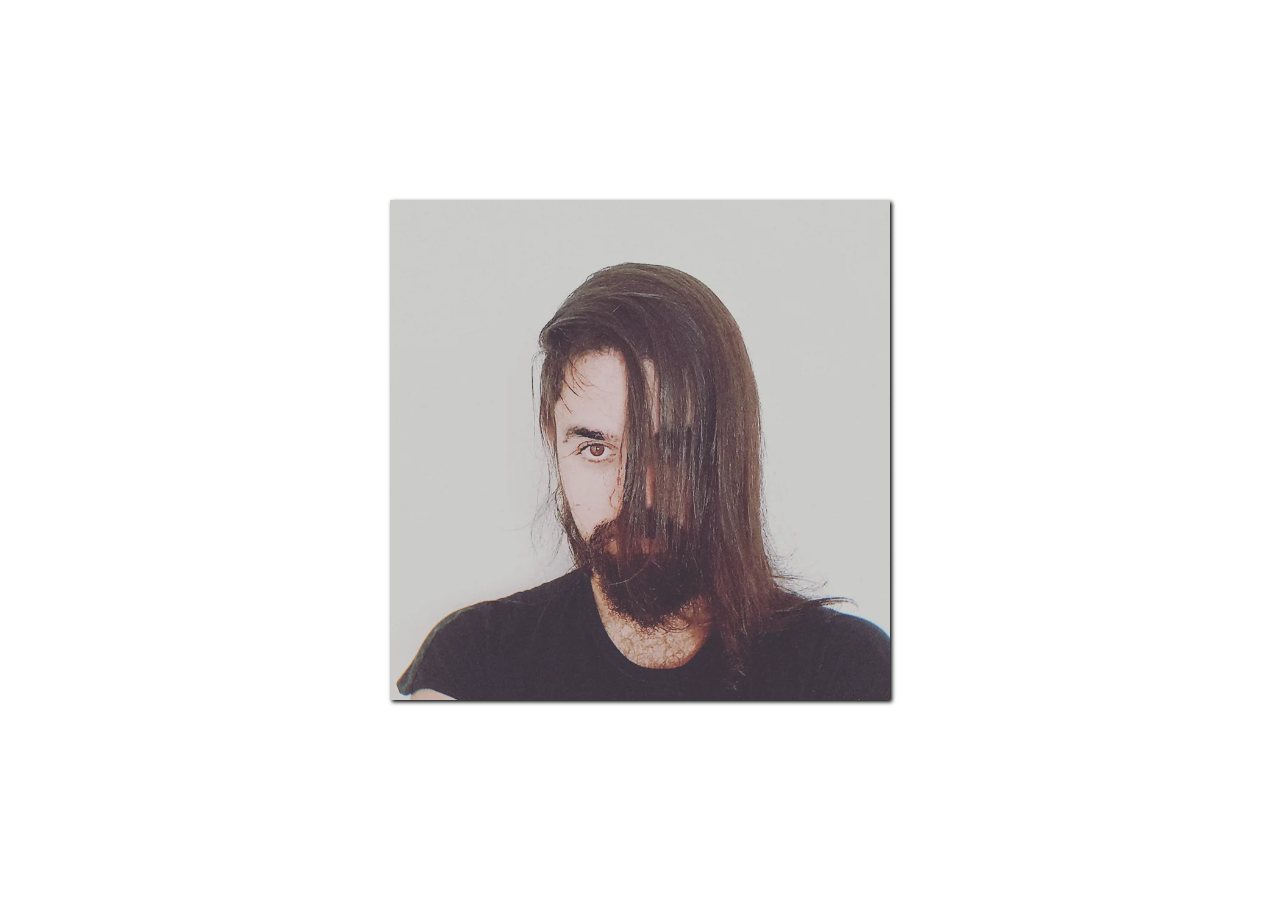
<file: Carrossel/index.html>
<!DOCTYPE html>
<html lang="PT-BR">
<head>
    <meta charset="UTF-8">
    <meta http-equiv="X-UA-Compatible" content="IE=edge">
    <meta name="viewport" content="width=device-width, initial-scale=1.0">
    <title>Carrossel</title>
    <link rel="stylesheet" href="style.css">
    <script src="script.js" defer></script>
</head>
<body> 
    <div class="carrossel">
        <div id="img" class="container">
            <img src="img/vitu.jpg" alt="">
            <img src="img/IMG_20220726_113730.jpg" alt="">
            <img src="img/IMG_20220823_092512.jpg" alt="">
            <img src="img/photo1630723309.jpeg" alt="">
            <img src="img/photo1636495659.jpeg" alt="">
            <img src="img/photo1639673284.jpeg" alt="">
        </div>
    </div>
    

    
</body>
</html>
</file>
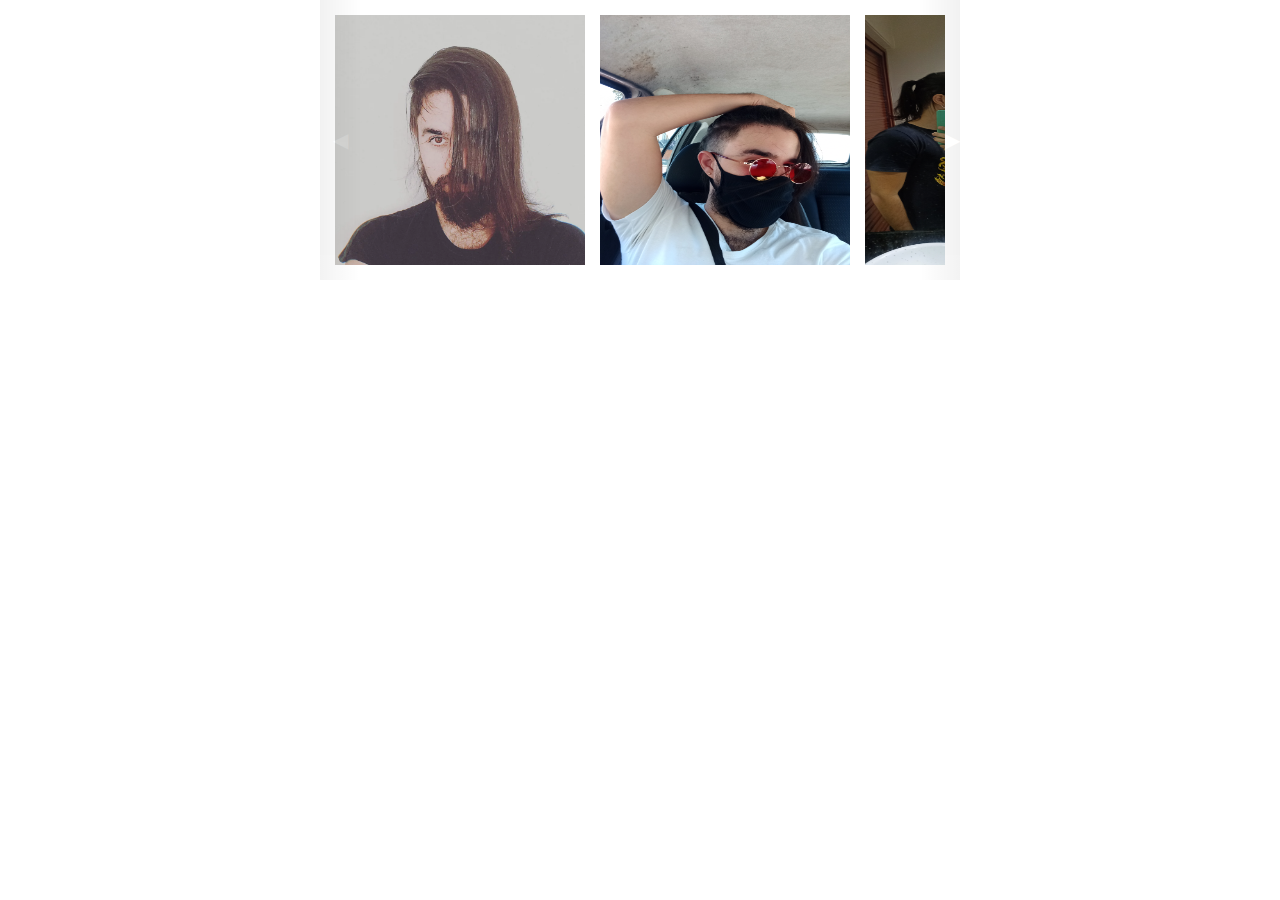
<file: Carrossel2/index.html>
<!DOCTYPE html>
<html lang="pt-br">
<head>
    <meta charset="UTF-8">
    <meta http-equiv="X-UA-Compatible" content="IE=edge">
    <meta name="viewport" content="width=device-width, initial-scale=1.0">
    <link rel="stylesheet" href="style.css">
    <title>Document</title>
</head>
<body>
    <div class="container">
        <button class="arrow-left control" aria-label="Previus image">◀</button>
        <button class="arrow-right control" aria-label="Next Image">▶</button>
        <div class="gallery-wrapper">
            <div class="gallery">
                <img src="img/vitu.jpg" alt="" class="item current-item">
                <img src="img/IMG_20220726_113730.jpg" alt="" class="item current-item">
                <img src="img/IMG_20220823_092512.jpg" alt="" class="item current-item">
                <img src="img/photo1630723309.jpeg" alt="" class="item current-item">
                <img src="img/photo1636495659.jpeg" alt="" class="item current-item">
                <img src="img/photo1639673284.jpeg" alt="" class="item current-item">
            </div>
        </div>
    </div>
    <script src="script.js"></script>
</body>
</html>
</file>
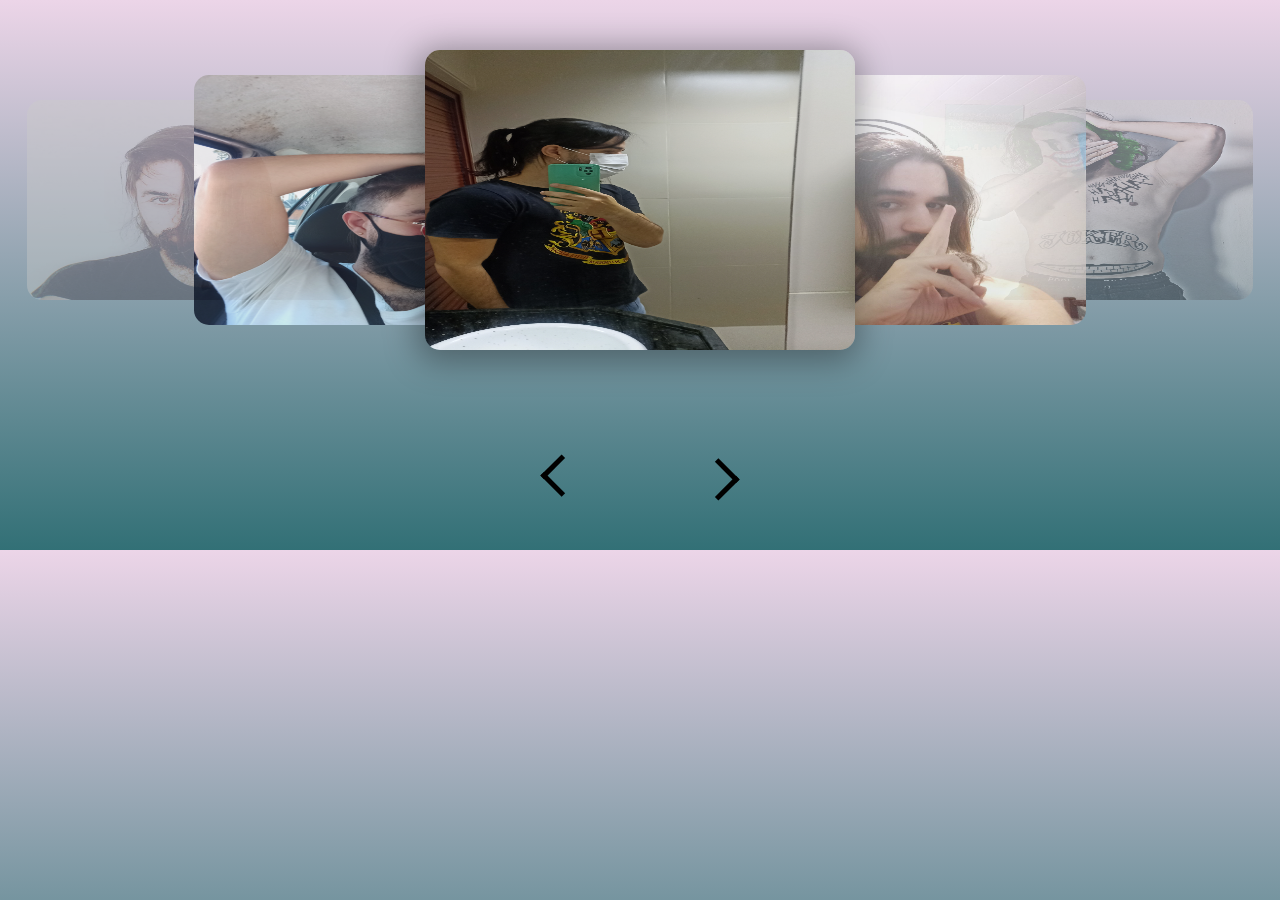
<file: carrossel3d/index.html>
<!DOCTYPE html>
<html lang="en">
<head>
    <meta charset="UTF-8">
    <meta http-equiv="X-UA-Compatible" content="IE=edge">
    <meta name="viewport" content="width=device-width, initial-scale=1.0">
    <link rel="stylesheet" href="style.css">
    <title>Document</title>
</head>
<body>
    <div class="gallery">
        <div class="gallery-container">
            <img src="../carrossel3d/img/vitu.jpg" alt="" class="gallery-item gallery-item-1" data-index="1">
            <img src="../carrossel3d/img/IMG_20220726_113730.jpg" alt="" class="gallery-item gallery-item-2" data-index="2">
            <img src="../carrossel3d/img/IMG_20220823_092512.jpg" alt="" class="gallery-item gallery-item-3" data-index="3">
            <img src="../carrossel3d/img/photo1630723309.jpeg" alt="" class="gallery-item gallery-item-4" data-index="4">
            <img src="../carrossel3d/img/photo1636495659.jpeg" alt="" class="gallery-item gallery-item-5"
            data-index="5">

        </div>
        <div class="gallery-controls">

        </div>
    </div>
    <script src="script.js"></script>
</body>
</html>
</file>
<file: Carrossel/style.css>
*{
    box-sizing: border-box;
}

body{
    display: flex;
    align-items: center;
    justify-content: center;
    margin: 0;
    min-height: 100vh;
}

.carrossel{
    box-shadow: 2px 2px 4px black;
    overflow: hidden;
    height: 500px;
    width: 500px;
}

.container{
    display: flex;
    transition: transform 0.5s ease-in-out;
    transform: translateX(0);
}

img{
    object-fit: cover;
    height: 500px;
    width: 500px;
}
</file>
<file: Carrossel2/style.css>
* {
    margin: 0;
    padding: 0;
    box-sizing: border-box;
  }
  
  h1 {
    text-align: center;
    margin: 1em 0;
    font-family: sans-serif;
  }
  
  .container {
    position: relative;
    padding: 15px;
    max-width: 640px;
    margin: 0 auto;
  }
  
  .gallery-wrapper {
    overflow-x: auto;
  }
  
  .arrow-left,
  .arrow-right {
    position: absolute;
    top: 0;
    left: 0;
    right: auto;
    bottom: 0;
    font-size: 20px;
    line-height: 250px;
    width: 40px;
    color: #fff;
    transition: all 600ms ease-in-out;
    background: linear-gradient(to left, transparent 0%, black 200%);
    opacity: 0.1;
    cursor: pointer;
    border: none;
  }
  
  .arrow-left:hover,
  .arrow-right:hover {
    opacity: 1;
  }
  
  .arrow-right {
    right: 0;
    left: auto;
    text-align: right;
    background: linear-gradient(to right, transparent 0%, black 200%);
  }
  
  .gallery {
    display: flex;
    flex-flow: row nowrap;
    gap: 15px;
  }
  
  .item {
    width: 250px;
    height: 250px;
    flex-shrink: 0;
    transition: all 600ms ease-in-out;
    opacity: 0.5;
  }
  
  .current-item {
    opacity: 1;
  }
  
  /* This is from w3schools */
  /* 
  https://www.w3schools.com/howto/howto_css_hide_scrollbars.asp */
  /* Hide scrollbar for Chrome, Safari and Opera */
  .gallery-wrapper::-webkit-scrollbar {
    display: none;
  }
  
  /* Hide scrollbar for IE, Edge and Firefox */
  .gallery-wrapper {/* para esconder o scroll bar*/
    -ms-overflow-style: none; /* IE and Edge */
    scrollbar-width: none; /* Firefox */
  }
  
  .cyan {
    background: cyan;
  }
  
  .deeppink {
    background: deeppink;
  }
  
  .turquoise {
    background: turquoise;
  }
  
  .darkblue {
    background: darkblue;
  }
  
  .purple {
    background: purple;
  }
</file>
<file: carrossel3d/style.css>
body{
    margin: 0;
    padding: 0;
    width: 100%;
    display: flex;
    flex-direction: row;
    align-items: center;
    background: linear-gradient(180deg, rgb(236, 213, 232) 0%, rgb(50, 112, 118) 100%);
}

.gallery{
    width: 100%;

}

.gallery-container{
    align-items: center;
    display: flex;
    height: 400px;
    margin: 0 auto;
    max-width: relative;
}

.gallery-item{
    height: 200px;
    opacity: 0;
    position: absolute;
    transition: all 0.3 ease-in-out;
    width: 330px;
    z-index: 0;
    border-radius: 15px;
    background-size: contain;
}

.gallery-item-1{
    left: 15%;
    opacity: .4;
    transform: translateX(-50%);

}

.gallery-item-2, .gallery-item-4{
    height: 250px;
    opacity: 0.8;
    width: 380px;
    z-index: 1;
}

.gallery-item-2{
    left: 30%;
    transform: translateX(-50%);

}

.gallery-item-3{
    box-shadow: -2px 5px 33px 6px rgba(0,0,0,0.35);
    height: 300px;
    opacity: 1;
    left: 50%;
    transform: translateX(-50%);
    width: 430px;
    z-index: 2;
}

.gallery-item-4{
    left: 70%;
    transform: translateX(-50%);

}

.gallery-item-5{
    left: 85%;
    opacity: .4;
    transform: translateX(-50%);
}

.gallery-controls{
    display: flex;
    justify-content: center;
    margin: 25px 0;
    height: 100px;
}

.gallery-controls button{
    background-color: transparent;
    border: 0;
    cursor: pointer;
    font-size: 30px;
    margin: 0 50px;
    padding: 0 12px;
    text-transform: capitalize;
}

.gallery-controls-button:focus{
    outline:none;
}

.gallery-controls-previus{
    position: relative;
}

.gallery-controls-previus::before{
    border: solid #000;
    border-width: 0 5px 5px 0;
    content: '';
    display: inline-block;
    height: 5px;
    left: -30px;
    padding: 10px;
    position: absolute;
    top: 25px;
    transform: rotate(135deg) translateY(-50%);
    transition: left 0.15s ease-in-out;
    width: 5px;
}

.gallery-controls-previus:hover::before{
    left: -40px;
}

.gallery-controls-next{
    position: relative;
}

.gallery-controls-next::before{
    border: solid #000;
    border-width: 0 5px 5px 0;
    content: '';
    display: inline-block;
    height: 5px;
    padding: 10px;
    position: absolute;
    right: -30px;
    top: 45;
    transform: rotate(-45deg) translateY(-50%);
    transition: right 0.15s ease-in-out;
    width: 5px;
}

.gallery-controls-next:hover::before{
    right: -40px;
}

.gallery-nav{
    bottom: -15px;
    display: flex;
    justify-content: center;
    list-style: none;
    padding: 0;
    position: absolute;
    width: 100%;
}

.gallery-nav li{
    background: #ccc;
    border-radius: 50%;
    height: 10px;
    margin: 0 16px;
    width: 10px;
}

.gallery-nav li.gallery-item-selected{
    background: #555;
}
</file>
